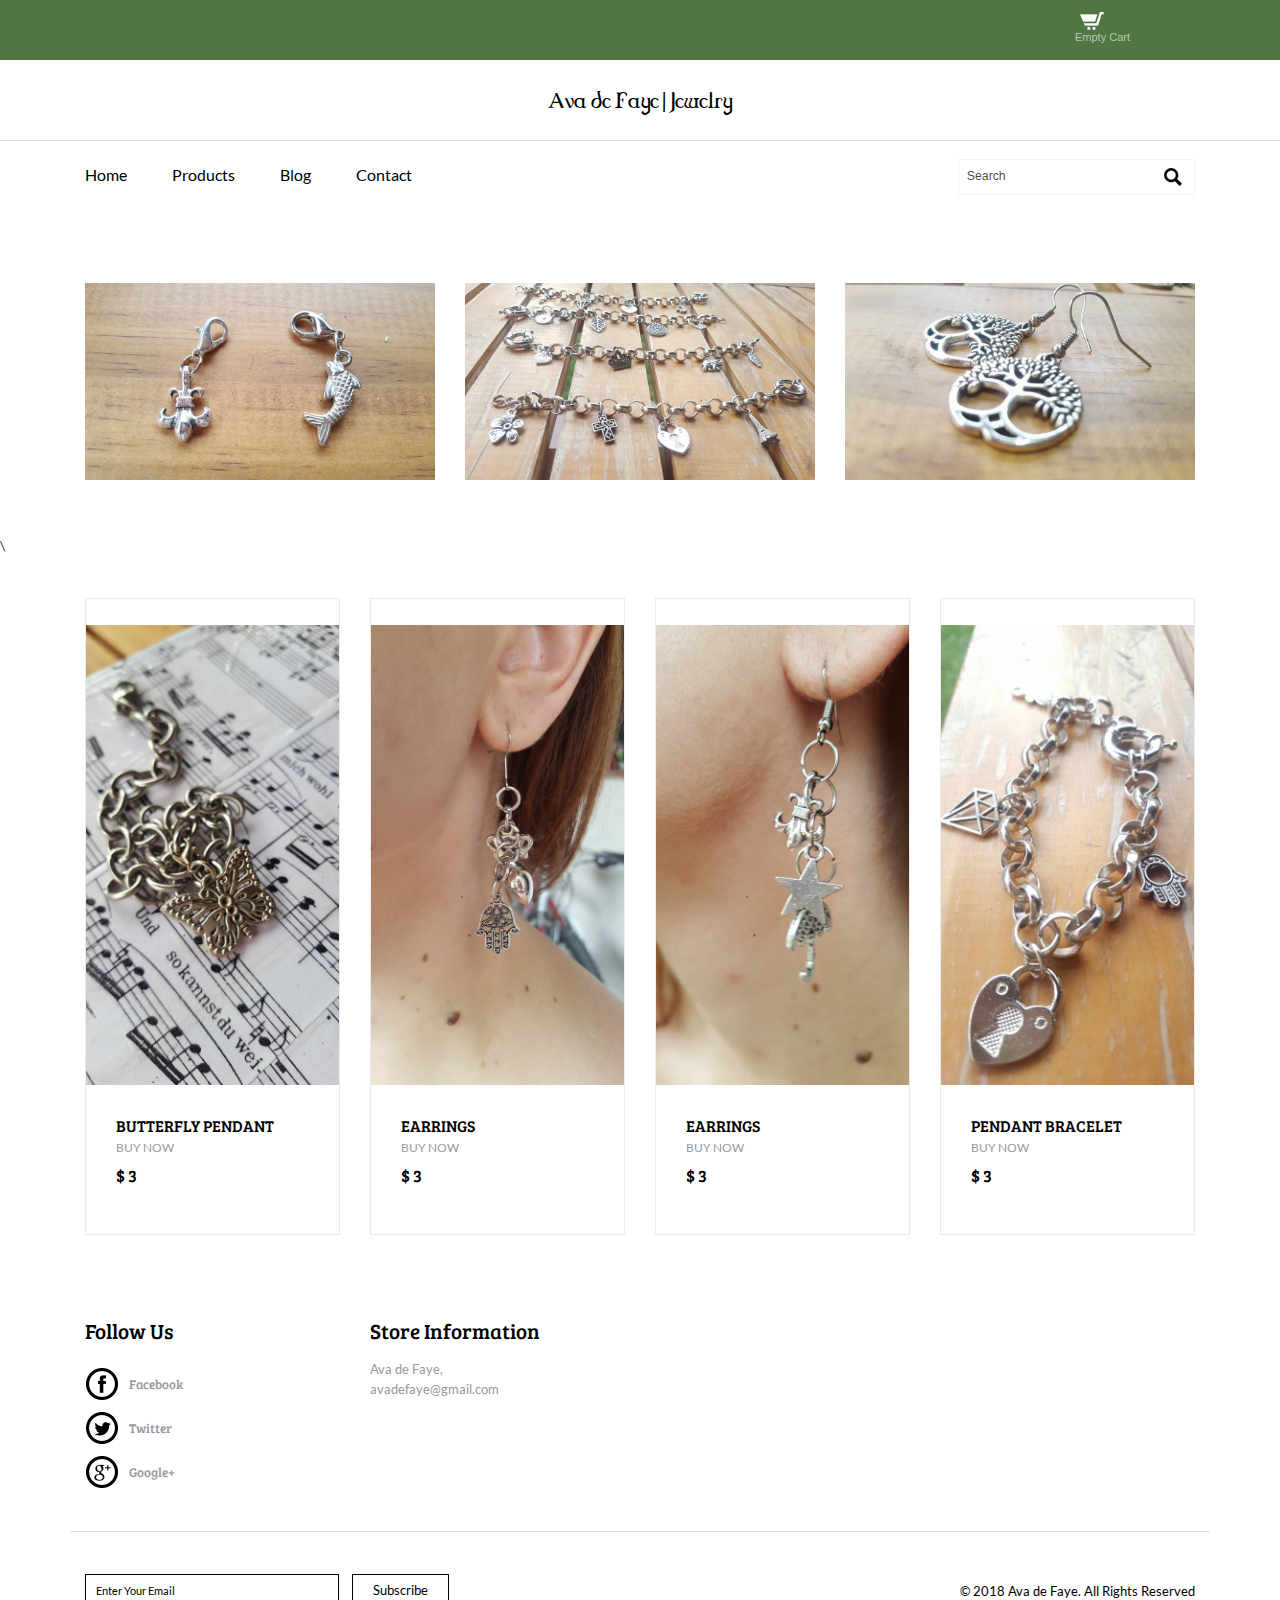
<file: index.html>
<!DOCTYPE html>
<html>
	<head>
		<title>Ava de Faye Jewelry | Home</title>
			<link href="css/bootstrap.css" rel="stylesheet" type="text/css" media="all" />
			<link href="css/style.css" rel="stylesheet" type="text/css" media="all" />
	</head>
	<body>

<!-- empieza nav  -->

	<nav>
		<div class="cart">
			<a href="comingsoon.html"> <!-- eventualmente sera checkout -->
				 <div class="total">
					<span class="simpleCart_total"></span></div>
					<img src="images/cart-1.png" alt="" />
			</a>
			<p>Empty Cart</p>
		</div>
	</nav>

<!-- empieza logo  -->

	<div class="logo">
		<a href="index.html"><h1>Ava de Faye | Jewelry</h1></a>
	</div>

<!-- empieza menu  -->

	<div class="header">
		<div class="container">
			<div class="col-md-9 header-left">
				<ul class="menu items">
					<li><a href="index.html">Home</a>
					</li>
					<li><a href="comingsoon.html">Products</a>
						<!-- proximamente products -->
					</li>
					<li><a href="comingsoon.html">Blog</a>
						<!-- proximamente blog  -->
					</li>
					<li><a href="comingsoon.html">Contact</a>
						<!-- proximamente contact -->
					</li>
				</ul>
		</div>

			<div class="col-md-3 header-right">
				<div class="search-bar">
					<input type="text" value="Search">
					<input type="submit" value="">
				</div>
			</div>
		</div>
	</div>

	<!--about descripcion de los productos-->
	<div class="about">
		<div class="container">
			<div class="about-top grid-1">
				<div class="col-md-4 about-left">
					<figure class="effect-bubba">
						<img class="img-responsive" src="images/26219365_10154986242961237_6615107025752263323_n.jpg" alt=""/>
						<figcaption>
							<h2>Pendants</h2>
							<p>Upgrade your jewelry</p>
						</figcaption>
					</figure>
				</div>
				<div class="col-md-4 about-left">
					<figure class="effect-bubba">
						<img class="img-responsive" src="images\26231261_10155002562341237_7692552804644057014_n.jpg" alt=""/>
						<figcaption>
							<h4>Bracelets</h4>
							<p>Gorgeous and fully customizable</p>
						</figcaption>
					</figure>
				</div>
				<div class="col-md-4 about-left">
					<figure class="effect-bubba">
						<img class="img-responsive" src="images\26239734_10154991264846237_583437814649194802_n.jpg" alt=""/>
						<figcaption>
							<h4>Earrings</h4>
							<p>The perfect earrings to match your look</p>
						</figcaption>
					</figure>
				</div>
			</div>
		</div>
	</div>
\
	<!-- lista de prod-->
	<div class="products">
		<div class="container">

					<div class="col-md-3 product">
						<div class="product-main">
							<a href="comingsoon.html" class="grow"><img class="img-responsive zoom-img" src="images/26730955_10154986242286237_8919785429987226118_n.jpg" alt="" /></a>
							<div class="product-description">
								<h3>Butterfly pendant</h3>
								<p>Buy Now</p>
								<h4><span class="item_price">$ 3</span></h4>
							</div>
							<div class="srch">
								<span>-50%</span>
							</div>
						</div>
					</div>

					<div class="col-md-3 product">
						<div class="product-main">
							<a href="comingsoon.html" class="grow"><img class="img-responsive zoom-img" src="images/26230860_10154986242396237_5215631062626717439_n.jpg" alt="" /></a>
							<div class="product-description">
								<h3>Earrings</h3>
								<p>Buy now</p>
								<h4><span class="item_price">$ 3</span></h4>
							</div>
							<div class="srch">
								<span>-50%</span>
							</div>
						</div>
					</div>

					<div class="col-md-3 product">
						<div class="product-main">
							<a href="comingsoon.html" class="grow"><img class="img-responsive zoom-img" src="images/26219360_10154986242136237_3675780901453825457_n.jpg"  alt="" /></a>
							<div class="product-description">
								<h3>Earrings</h3>
								<p>Buy Now</p>
								<h4><span class="item_price">$ 3</span></h4>
							</div>
							<div class="srch">
								<span>-50%</span>
							</div>
						</div>
					</div>

					<div class="col-md-3 product">
						<div class="product-main">
							<a href="comingsoon.html" class="grow"><img class="img-responsive zoom-img" src="images/26903896_10155002561771237_4217998975911210899_n.jpg" alt="" /></a>
							<div class="product-description">
								<h3>Pendant bracelet</h3>
								<p>Buy now</p>
								<h4><span class="item_price">$ 3</span></h4>
							</div>
							<div class="srch">
								<span>-50%</span>
							</div>
						</div>
					</div>

		</div>
	</div>

	<!--information-->
	<div class="information">
		<div class="container">
			<div class="infor-top">
				<div class="col-md-3 infor-left">
					<h3>Follow Us</h3>
					<ul>
						<li><a href="#"><span class="fb"></span><h6>Facebook</h6></a></li>
						<li><a href="#"><span class="twit"></span><h6>Twitter</h6></a></li>
						<li><a href="#"><span class="google"></span><h6>Google+</h6></a></li>
					</ul>
				</div>

				<div class="col-md-3 infor-left">
					<h3>Store Information</h3>
					<h4>Ava de Faye,
					<p><a href="mailto:example@email.com">avadefaye@gmail.com</a></p>
				</div>
				<div class="clearfix"></div>
			</div>
		</div>
	</div>
	<!--information-end-->
	<!--footer-starts-->
	<div class="footer">
		<div class="container">
			<div class="footer-top">
				<div class="col-md-6 footer-left">
					<form>
						<input type="text" value="Enter Your Email" onfocus="this.value = '';" onblur="if (this.value == '') {this.value = 'Enter Your Email';}">
						<input type="submit" value="Subscribe">
					</form>
				</div>
				<div class="col-md-6 footer-right">
					<p>© 2018 Ava de Faye. All Rights Reserved</p>
				</div>
				<div class="clearfix"></div>
			</div>
		</div>
	</div>
	<!--footer-end-->

	<script src="js/jquery-1.11.0.min.js"></script>
	</body>
</html>
</file>
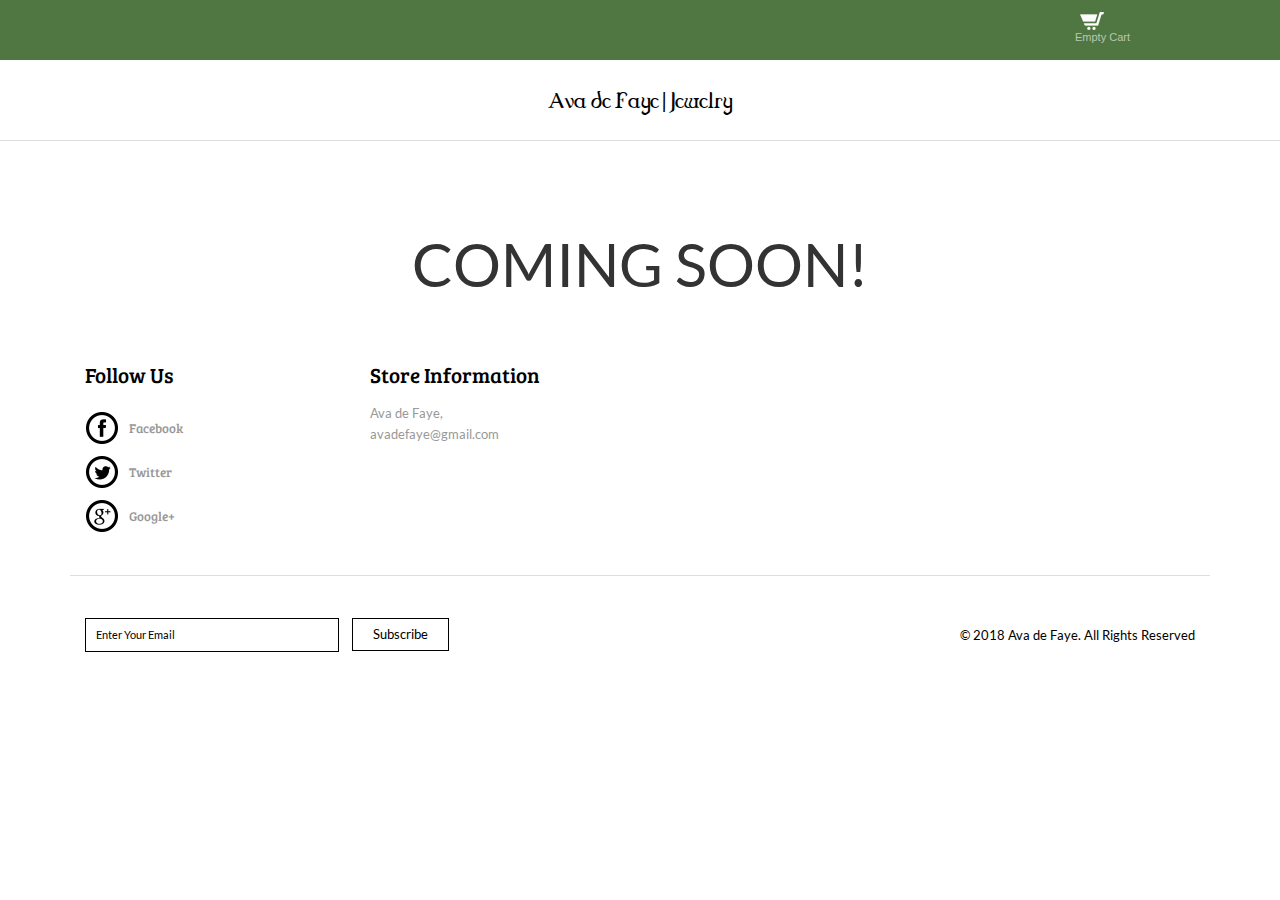
<file: comingsoon.html>
<!DOCTYPE html>
<html>
	<head>
		<title>Ava de Faye Jewelry | Home</title>
			<link href="css/bootstrap.css" rel="stylesheet" type="text/css" media="all" />
			<link href="css/style.css" rel="stylesheet" type="text/css" media="all" />
	</head>
	<body>

<!-- empieza nav  -->

	<nav>
		<div class="cart">
			<a href="comingsoon.html"> <!-- eventualmente sera checkout -->
				 <div class="total">
					<span class="simpleCart_total"></span></div>
					<img src="images/cart-1.png" alt="" />
			</a>
			<p>Empty Cart</p>
		</div>
	</nav>

<!-- empieza logo  -->

	<div class="logo">
		<a href="index.html"><h1>Ava de Faye | Jewelry</h1></a>
	</div>

<!-- empieza menu  -->


	<!--about descripcion de los productos-->
	<div class="about">

	<h1 class="comingsoon">COMING SOON!</h1>

	</div>

	<!--information-->
	<div class="information">
		<div class="container">
			<div class="infor-top">
				<div class="col-md-3 infor-left">
					<h3>Follow Us</h3>
					<ul>
						<li><a href="#"><span class="fb"></span><h6>Facebook</h6></a></li>
						<li><a href="#"><span class="twit"></span><h6>Twitter</h6></a></li>
						<li><a href="#"><span class="google"></span><h6>Google+</h6></a></li>
					</ul>
				</div>

				<div class="col-md-3 infor-left">
					<h3>Store Information</h3>
					<h4>Ava de Faye,
					<p><a href="mailto:example@email.com">avadefaye@gmail.com</a></p>
				</div>
				<div class="clearfix"></div>
			</div>
		</div>
	</div>
	<!--information-end-->
	<!--footer-starts-->
	<div class="footer">
		<div class="container">
			<div class="footer-top">
				<div class="col-md-6 footer-left">
					<form>
						<input type="text" value="Enter Your Email" onfocus="this.value = '';" onblur="if (this.value == '') {this.value = 'Enter Your Email';}">
						<input type="submit" value="Subscribe">
					</form>
				</div>
				<div class="col-md-6 footer-right">
					<p>© 2018 Ava de Faye. All Rights Reserved</p>
				</div>
				<div class="clearfix"></div>
			</div>
		</div>
	</div>
	<!--footer-end-->

	<script src="js/jquery-1.11.0.min.js"></script>
	</body>
</html>
</file>
<file: css/style.css>
body {
	background:#fff;
	font-family: 'Lato-Regular';
}

body a {
	transition: 0.5s all;
	-webkit-transition: 0.5s all;
	-o-transition: 0.5s all;
	-moz-transition: 0.5s all;
	-ms-transition: 0.5s all;
}

@font-face {
    font-family: 'Celtic';
    src:url(../fonts/CELTG___.TTF) format('truetype');
}
@font-face {
    font-family: 'Muli-Regular';
    src:url(../fonts/Muli-Regular.ttf) format('truetype');
}
@font-face {
    font-family: 'Lato-Regular';
    src:url(../fonts/Lato-Regular.ttf) format('truetype');
}
@font-face {
    font-family: 'BreeSerif-Regular';
    src:url(../fonts/BreeSerif-Regular.ttf) format('truetype');
}

/* empieza nav  */

nav {
    background: #507642;
    padding: 10px 0px;
		height: 60px;
		position: relative;
}

nav a img {
	margin: 3px 0 0 10px;
	}

.cart {
    position: absolute;
    top: 8px;
    right: 150px;
}

.cart p {
	margin: 0px 0 0px 8px;
	color: rgba(255, 255, 255, 0.6);
	font-family: 'Lato', sans-serif;
	font-size: 11px;
}

.total {
	display: inline-block;
	color: #fff;
}

/* empieza logo  */

.logo {
    text-align: center;
    padding: 25px 0 20px 0px;
    border-bottom: 1px solid #DEDEDE;
}

.logo a h1 {
    font-size: 32px;
    color: #000000;
    margin: 0;
    font-family: 'Celtic';
		display: inline-block;
}


/* empieza menu */

.header {
    padding: 18px 0px;
}

.menu {
    margin: 5px 0 0 0;
    padding: 0;
    width: 100%;
    list-style: none;
    display: inline-block;
    position: relative;
    font-size: 15px;
}

.menu li a {
    float: left;
    padding-right: 45px;
    color: #000;
    font-size: 16px;
    text-decoration: none;
    transition: color .4s ease-in-out;
    -moz-transition: color .4s ease-in-out;
    -webkit-transition: color .4s ease-in-out;
    -o-transition: color .4s ease-in-out;
}

.items li:hover a {
	color:#556b2f;
}

.search-bar input[type="text"] {
	width: 100%;
	padding: 8px 45px 8px 8px;
	border: 1px solid #F5F5F5;
	background: none;
	outline: none;
	color: rgba(0, 0, 0, 0.74);
	font-size: 0.875em;
	font-family: 'Lato', sans-serif;
	position: relative;
}
.search-bar input[type="submit"] {
    background: url(../images/search.png)no-repeat 0px 0px;
    outline: none;
    -webkit-appearance: none;
    border: 0;
    display: inline-block;
    vertical-align: -webkit-baseline-middle;
    position: absolute;
    width: 18px;
    height: 18px;
    top: 9px;
    right: 10%;
}
.search-bar {
    width: 93%;
    float: right;
}


/*--about- descripcion de los productos--*/

.comingsoon {
	text-align: center;
	font-size: 60px;
}
.about {
    padding: 5em 0px 4em 0px;
}
.about-left img{
	width:100%;
}
.about-left figure {
	position: relative;
	float: left;
	overflow: hidden;
	text-align: center;
	cursor: pointer;
	width:100%;
}
.about-left figure img {
	position: relative;
	display: block;
}
.features-grids figure figcaption {
	padding: 2em;
	color: #fff;
	font-size: 1.25em;
}

.about-left figure figcaption::before,
.fcol1 figure figcaption::after {
	pointer-events: none;
}
.about-left figure figcaption{
	position: absolute;
	top: 0;
	left: 0;
	width: 100%;
	height: 100%;
}
figure.effect-bubba {
	background: rgba(85,	107,	47, 0.85);
}
figure.effect-bubba:hover img {
	opacity: 0.3;
}
figure.effect-bubba figcaption::before,
figure.effect-bubba figcaption::after {
	position: absolute;
	top: 30px;
	right: 30px;
	bottom: 30px;
	left: 30px;
	content: '';
	opacity: 0;
	-webkit-transition: opacity 0.35s,-webkit-transform 0.35s;
	-moz-transition: opacity 0.35s, -moz-transform 0.35s;
	-o-transition: opacity 0.35s, -o-transform 0.35s;
	-ms-transition: opacity 0.35s, -ms-transform 0.35s;
	transition: opacity 0.35s, transform 0.35s;
}
figure.effect-bubba figcaption::before {
	border-top: 1px solid #fff;
	border-bottom: 1px solid #fff;
	-webkit-transform: scale(0,1);
	-moz-transform: scale(0,1);
	-o-transform: scale(0,1);
	-ms-transform: scale(0,1);
	transform: scale(0,1);
}
figure.effect-bubba figcaption::after {
	border-right: 1px solid #fff;
	border-left: 1px solid #fff;
	-webkit-transform: scale(1,0);
	-moz-transform: scale(1,0);
	-o-transform: scale(1,0);
	-ms-transform: scale(1,0);
	transform: scale(1,0);
}
figure.effect-bubba h4,figure.effect-bubba h2 {
	padding-top: 22%;
	-webkit-transition: transform 0.35s;
	-moz-transition: transform 0.35s;
	-o-transition: -o-transform 0.35s;
	-ms-transition: -ms-transform 0.35s;
	transition: transform 0.35s;
	-webkit-transform: translate3d(0,-20px,0);
	-moz-transform: translate3d(0,-20px,0);
	-o-transform: translate3d(0,-20px,0);
	-ms-transform: translate3d(0,-20px,0);
	transform: translate3d(0,-20px,0);
	opacity:0;
	color:#fff;
	font-size: 1.8em;
    font-family: 'BreeSerif-Regular';
}
figure.effect-bubba h4.gal {
	padding-top: 21%;
}
figure.effect-bubba p {
	padding: 0px 3.5em;
	opacity: 0;
	-webkit-transition: opacity 0.35s, -webkit-transform 0.35s;
	-moz-transition: opacity 0.35s, -moz-transform 0.35s;
	-o-transition: opacity 0.35s, -o-transform 0.35s;
	-ms-transition: opacity 0.35s, -ms-transform 0.35s;
	transition: opacity 0.35s, transform 0.35s;
	-webkit-transform: translate3d(0,20px,0);
	-moz-transform: translate3d(0,20px,0);
	-o-transform: translate3d(0,20px,0);
	-ms-transform: translate3d(0,20px,0);
	transform: translate3d(0,20px,0);
	color:#fff;
	font-size: 1em;
	font-family: 'Lato-Regular';
}
figure.effect-bubba:hover figcaption::before,
figure.effect-bubba:hover figcaption::after {
	opacity: 1;
	-webkit-transform: scale(1);
	-moz-transform: scale(1);
	-o-transform: scale(1);
	-ms-transform: scale(1);
	transform: scale(1);
}
figure.effect-bubba:hover h4,
figure.effect-bubba:hover p,figure.effect-bubba:hover h2 {
	opacity: 1;
	-webkit-transform: translate3d(0,0,0);
	-moz-transform: translate3d(0,0,0);
	-o-transform: translate3d(0,0,0);
	-ms-transform: translate3d(0,0,0);
	transform: translate3d(0,0,0);
}


/*--lista de productos --*/

.products {
    padding: 3em 0px 6em 0px;
}

.product {
    text-align: center;
}

.product-main {
    padding: 1em 0px 2.7em 0px;
    border:1px solid #ECEAEA;
}



.product-description h3 {
    font-size: 16px;
    color: #000;
    margin: 0;
    text-transform: uppercase;
	font-family: 'BreeSerif-Regular';
}
.product-description h4 span{
    font-size: 17px;
    color: #000;
    margin: 5px 0 0 0;
    font-family: 'BreeSerif-Regular';
}
.product-description h4 i {
    background: url(../images/cart-2.png) no-repeat;
    width: 20px;
    height: 15px;
    display: inline-block;
    margin-right: 4px;
    vertical-align: middle;
}
.product:hover .product-description h4 i{
	background: url(../images/cart-3.png) no-repeat;
}
.product-description {
    text-align: left;
    margin-top: 20px;
    padding-left: 30px;
}
.product-description p {
	font-size: 12px;
    color: #999;
    margin: 5px 0 0 0;
    text-transform: uppercase;
}

img.zoom-img {
    -webkit-transform: scale(1, 1);
    -webkit-transition-timing-function: ease-out;
    -webkit-transition-duration: 250ms;
    -moz-transform: scale(1, 1);
    -moz-transition-timing-function: ease-out;
    -moz-transition-duration: 250ms;
	margin: 0 auto;
}
.product:hover img.zoom-img{
    -webkit-transform: scale(1.05);
    -webkit-transition-timing-function: ease-out;
    -webkit-transition-duration: 700ms;
    -moz-transform: scale(1.05);
    -moz-transition-timing-function: ease-out;
    -moz-transition-duration: 700ms;
    overflow: hidden;
	cursor:pointer;
}
a.grow {
    overflow: hidden;
    display: block;
    padding: 12px 0px;
}

.product:hover .product-description h3{
	color:#556b2f;
	transition: 0.5s all ease;
    -webkit-transition: 0.5s all ease;
    -moz-transition: 0.5s all ease;
    -o-transition: 0.5s all ease;
    -ms-transition: 0.5s all ease;
}
.product:hover .product-description h4 span{
	color:#556b2f;
	transition: 0.5s all ease;
    -webkit-transition: 0.5s all ease;
    -moz-transition: 0.5s all ease;
    -o-transition: 0.5s all ease;
    -ms-transition: 0.5s all ease;
}
.product:hover .product-main{
	border:1px solid #556b2f;
	transition: 0.5s all ease;
    -webkit-transition: 0.5s all ease;
    -moz-transition: 0.5s all ease;
    -o-transition: 0.5s all ease;
    -ms-transition: 0.5s all ease;
}
.product:hover .srch{
	display:block;
}
.srch {
    display: none;
    position: absolute;
    top: 18%;
    left: 16px;
}
.srch span {
    background: #556b2f;
    color: #fff;
    font-size: 15px;
    font-weight: 400;
    padding: 10px 25px;
}


/*--information--*/
.infor-left h3 {
    font-size: 1.5em;
    color: #000;
    margin: 0 0 0 0;
    font-family: 'BreeSerif-Regular';
}
.infor-left ul li a span {
    background: url(../images/s-icons.png) no-repeat;
    width: 34px;
    height: 34px;
    display: inline-block;
    vertical-align: middle;
}
.infor-left ul li a span:hover {
	transition: .5s all;
    -webkit-transition: .5s all;
    -o-transition: .5s all;
    -ms-transition: .5s all;
    -moz-transition: .5s all;
    transform: rotatey(360deg);
    -webkit-transform: rotatey(360deg);
    -moz-transform: rotatey(360deg);
    -o-transform: rotatey(360deg);
    -ms-transform: rotatey(360deg);
}
.infor-left ul li a span.fb{
	background-position:0px 0px;
}
.infor-left ul li a span.twit{
	background-position:-34px 0px;
}
.infor-left ul li a span.google{
	background-position:-68px 0px;
}
.infor-left ul {
    padding: 0;
    margin: 25px 0 0 0;
}
.infor-left ul li{
	display:block;
	list-style:none;
	margin-top:10px;
}
.infor-left ul li:nth-child(1){
	margin-top:0;
}
.infor-left ul li a h6 {
    color: #999;
    font-size: 13px;
    font-family: 'BreeSerif-Regular';
    margin: 0 0 0 10px;
    display: inline-block;
    vertical-align: middle;
}
.infor-left ul li a h6:hover{
	color:#556b2f;
}
.infor-left ul li a p {
    color: #999;
    font-size: 13px;
    margin: 0;
}
.infor-left ul li a p:hover{
	color:#556b2f;
}
.infor-left ul li a:hover{
	text-decoration:none;
}
.infor-left h4 {
    color: #999;
    font-size: 13px;
    margin: 20px 0 0 0;
}
.infor-left h4 span {
    display: block;
    margin: 7px 0;
}
.infor-left h5 {
    font-size: 15px;
    color: #999;
    margin: 19px 0 0 0;
}
.infor-left p a {
    font-size: 13px;
    color: #999;
}
.infor-left p a:hover{
	color: #556b2f;
	text-decoration:none;
}
.infor-left p {
    margin: 6px 0 0 0;
}
.infor-top {
    border-bottom: 1px solid #DEDEDE;
    padding-bottom: 3em;
}

.footer-left p{
	color:#000;
	font-size:15px;
}
.footer-left p a{
	color:#000;
}
.footer-left input[type="text"] {
    width: 47%;
    margin-right: 10px;
    color: #000;
    font-size: 11px;
    background: none;
    padding: 8px 10px;
    outline: none;
    border: none;
    border: 1px solid #000;
}
.footer-left input[type=submit] {
    color: #000;
    padding: 6px 20px;
    font-size: 13px;
    cursor: pointer;
    border: 1px solid #000;
    background: none;
    outline: none;
}
.footer-left input[type=submit]:hover{
    background: #556b2f;
	color:#fff;
	border: 1px solid #556b2f;
	transition: 0.5s all;
	-webkit-transition: 0.5s all;
	-o-transition: 0.5s all;
	-moz-transition: 0.5s all;
	-ms-transition: 0.5s all;
}
.footer{
	padding:3em 0px;
}
.footer-right {
    text-align: right;
}
.footer-right p {
    margin: 8px 0 0 0;
    font-size: 13px;
    color: #000;
}
.footer-right p a{
	color: #000;
}
.footer-right p a:hover{
	color: #556b2f;
	text-decoration:none;
}
</file>
